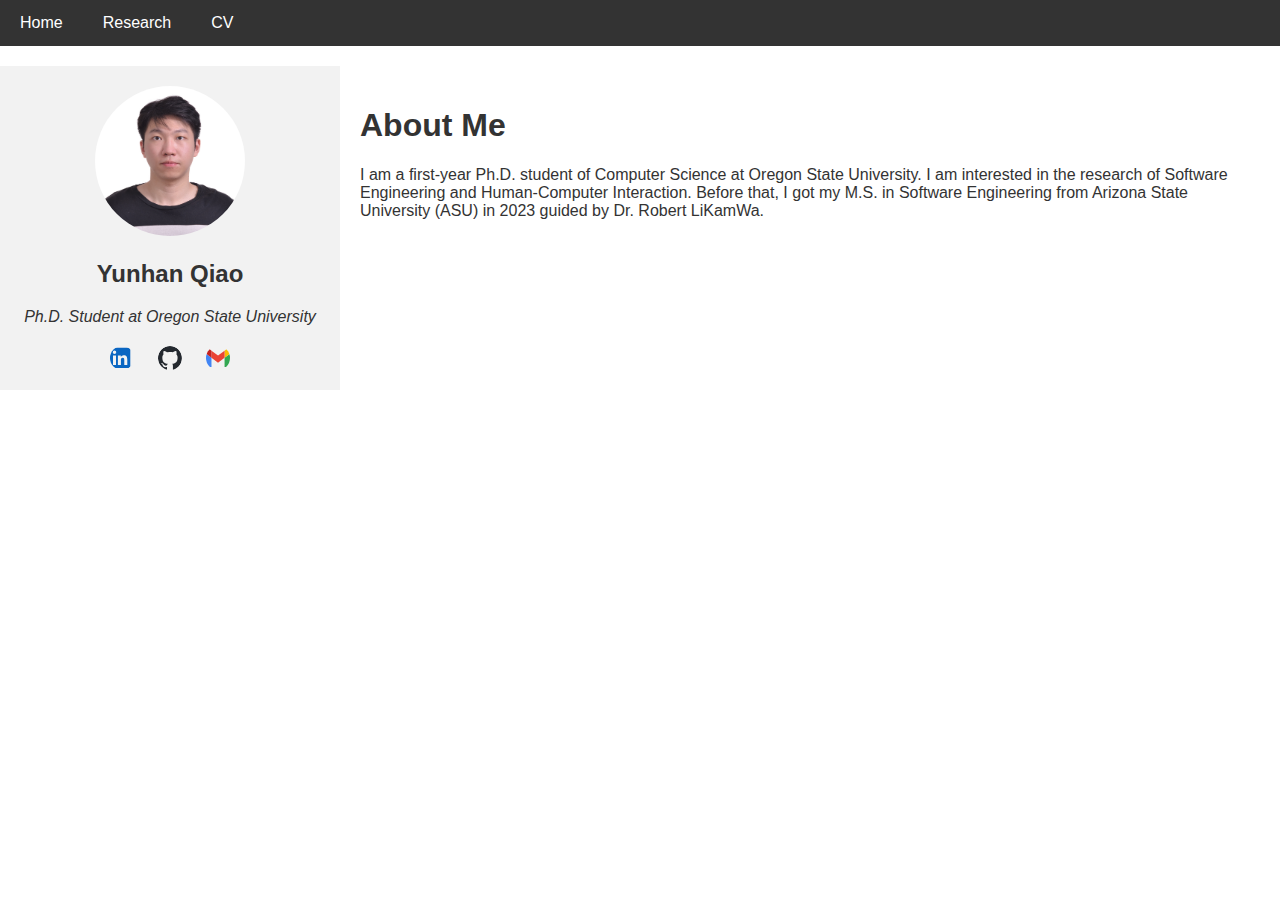
<file: index.html>
<!DOCTYPE html>
<html lang="en">
<head>
<meta charset="UTF-8">
<meta name="viewport" content="width=device-width, initial-scale=1.0">
<title>Professional Portfolio</title>
<style>
    body {
        font-family: 'Arial', sans-serif;
        margin: 0;
        padding: 0;
        color: #333;
    }
    .navbar {
        background-color: #333;
        overflow: hidden;
    }
    .navbar a {
        float: left;
        display: block;
        color: white;
        text-align: center;
        padding: 14px 20px;
        text-decoration: none;
    }
    .main {
        display: flex;
        margin-top: 20px;
    }
    .sidebar {
        flex: 1;
        padding: 20px;
        background-color: #f2f2f2;
        text-align: center; /* Center sidebar content */
    }
    .sidebar img {
        width: 150px;
        height: 150px;
        border-radius: 50%; /* Circular image */
        margin-bottom: 20px; /* Space below image */
    }
    .sidebar h2 {
        margin-top: 0;
    }
    .sidebar p {
        font-style: italic;
    }
    .social-icons {
        margin-top: 20px;
    }
    .social-icons img {
        width: 24px;
        height: 24px;
        margin: 0 10px;
    }
    .profile-content {
        flex: 3;
        padding: 20px;
    }
    .section {
        margin-bottom: 20px;
    }
    .sidebar img.profile-pic {
        width: 150px; /* Or any size you prefer */
        height: 150px; /* Should be the same as width for a circle */
        border-radius: 50%;
        object-fit: cover;
        margin-bottom: 20px;
    }
    .social-icons img {
        width: 24px; /* Smaller width for icons */
        height: 24px; /* Smaller height for icons */
        margin: 0 10px;
        vertical-align: middle;
    }
</style>
</head>
<body>

<div class="navbar">
    <!-- Add your navigation links here -->
    <a href="#home">Home</a>
    <a href="#">Research</a>
    <a href="CV-Yunhan Qiao.pdf" download="Yunhan_Qiao_CV.pdf">CV</a>
</div>

<div class="main">
    <div class="sidebar">
        <!-- Add your image, name, and position here -->
        <img src="IMG_2900.JPG" alt="Your Name" class="profile-pic">
        <h2>Yunhan Qiao</h2>
        <p>Ph.D. Student at Oregon State University</p>
        <!-- Add social media and personal links here -->
        <div class="social-icons">
            <!-- Replace # with your actual social profile links -->
            <a href="www.linkedin.com/in/yqiao18"><img src="linkedin.svg" alt="www.linkedin.com/in/yqiao18"></a>
            <a href="https://github.com/yqiao18"><img src="github.svg" alt="https://github.com/yqiao18"></a>
            <a href="qiaoy@oregonstate.edu"><img src="gmail.svg" alt=""></a>
            <!-- Add other icons as needed -->
        </div>
    </div>
    
    <div class="profile-content">
        <!-- Add your professional description here -->
        <div class="section">
            <h1>About Me</h1>
            <p>
                I am a first-year Ph.D. student of Computer Science at Oregon State University. I am interested in the research of Software Engineering and Human-Computer Interaction.
                Before that, I got my M.S. in Software Engineering from Arizona State University (ASU) in 2023 guided by Dr. Robert LiKamWa.
            </p>
        </div>
    </div>
</div>

</body>
</html>
</file>
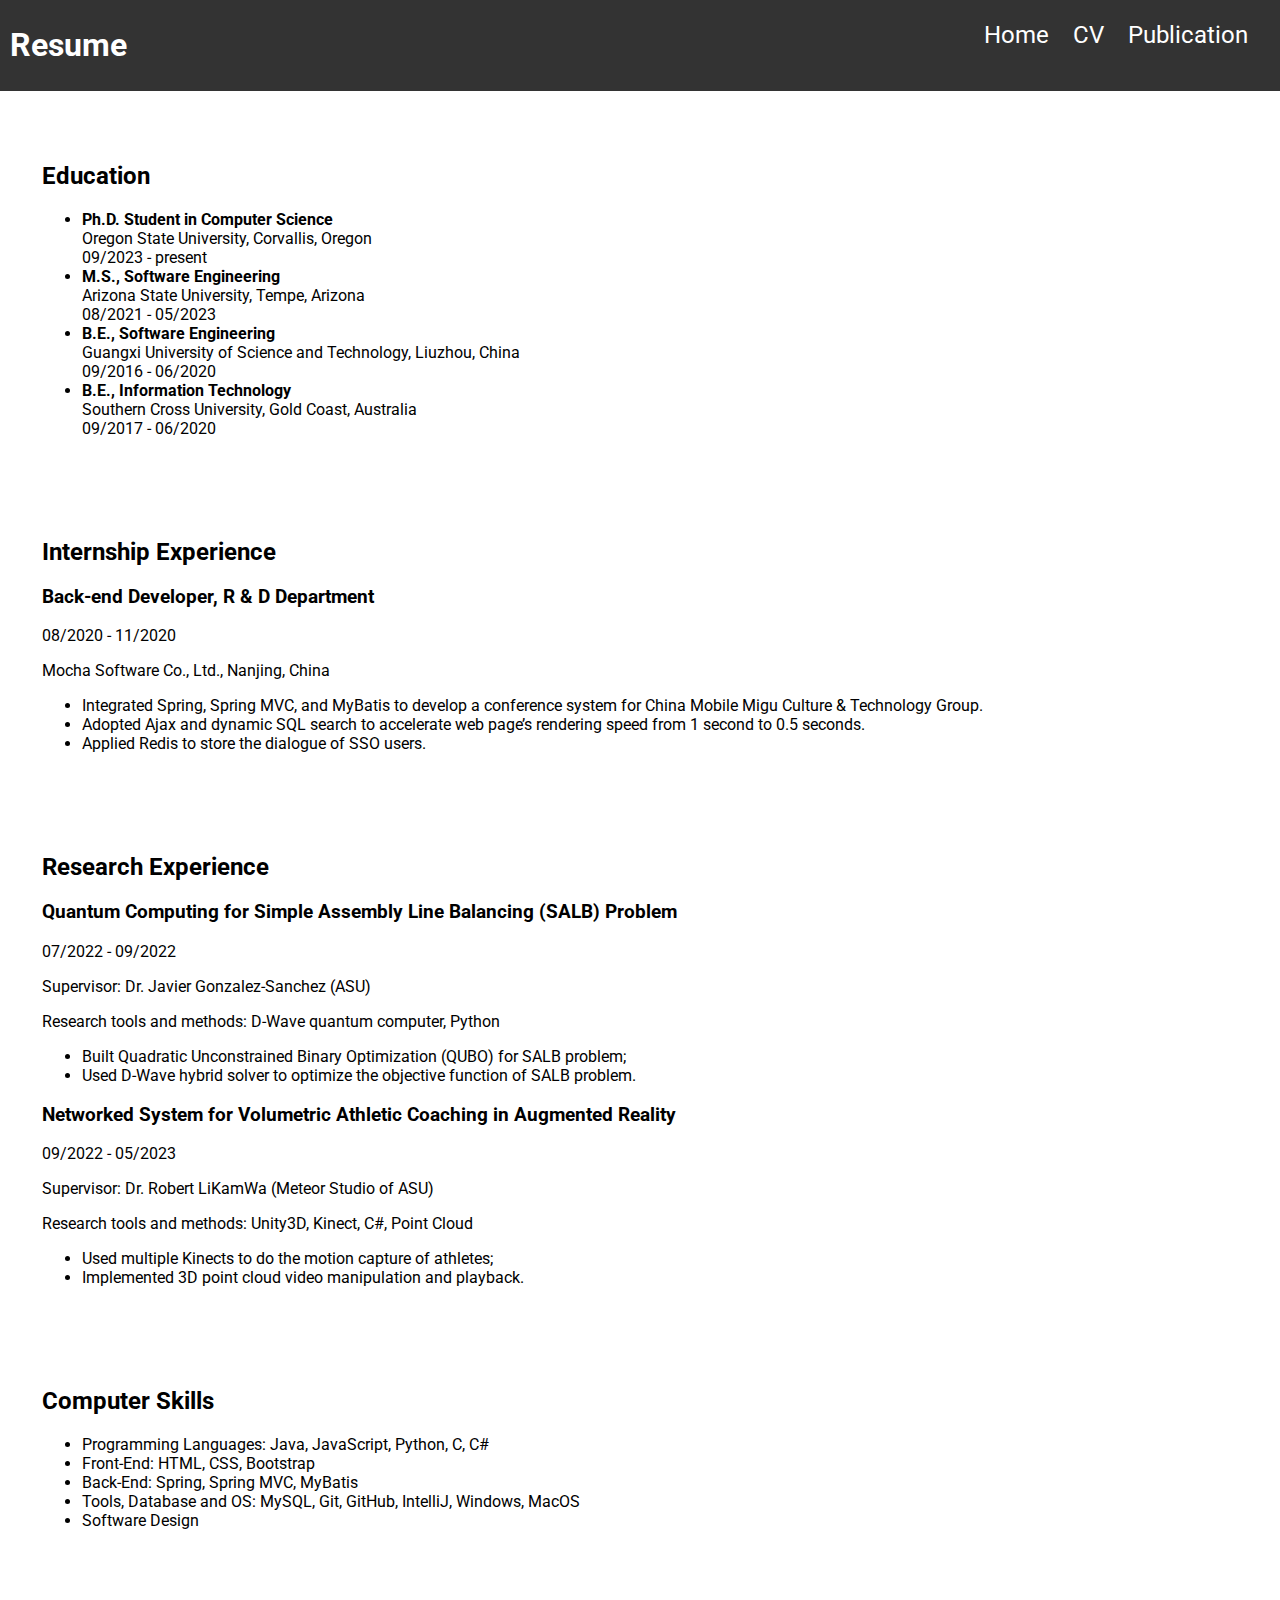
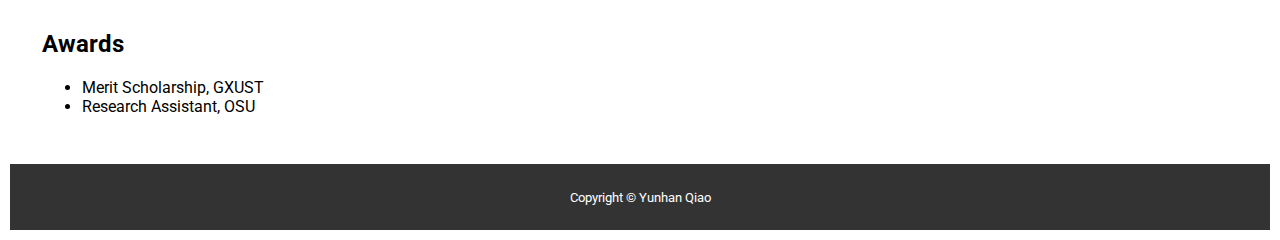
<file: resume.html>
<!DOCTYPE html>
<html lang="en">
<head>
    <meta charset="UTF-8">
    <title>Yunhan Qiao - Resume</title>
    <link rel="stylesheet" href="style.css">
    <link href="https://fonts.googleapis.com/css?family=Roboto:300,400,700" rel="stylesheet">
    <script src="https://code.jquery.com/jquery-3.6.0.min.js"></script>
</head>
<body>
    <header id="header">
        <h1>Resume</h1>
        <nav>
            <ul>
                <li><a href="index.html">Home</a></li>
                <li><a href="resume.html">CV</a></li>
                <li><a href="">Publication</a></li>
            </ul>
        </nav>
    </header>

    <main>
    <section id="education">
        <h2>Education</h2>
        <ul>
        <li>
            <strong>Ph.D. Student in Computer Science</strong><br>
            Oregon State University, Corvallis, Oregon<br>
            09/2023 - present
        </li>
        <li>
            <strong>M.S., Software Engineering</strong><br>
            Arizona State University, Tempe, Arizona<br>
            08/2021 - 05/2023
        </li>
        <li>
            <strong>B.E., Software Engineering</strong><br>
            Guangxi University of Science and Technology, Liuzhou, China<br>
            09/2016 - 06/2020
        </li>
        <li>
            <strong>B.E., Information Technology</strong><br>
            Southern Cross University, Gold Coast, Australia<br>
            09/2017 - 06/2020
        </li>
        </ul>
    </section>

    <section id="internship-experience">
        <h2>Internship Experience</h2>
        <div class="job">
        <h3>Back-end Developer, R & D Department</h3>
        <p>08/2020 - 11/2020</p>
        <p>Mocha Software Co., Ltd., Nanjing, China</p>
        <ul>
            <li>Integrated Spring, Spring MVC, and MyBatis to develop a conference system for China Mobile Migu Culture & Technology Group.</li>
            <li>Adopted Ajax and dynamic SQL search to accelerate web page’s rendering speed from 1 second to 0.5 seconds.</li>
            <li>Applied Redis to store the dialogue of SSO users.</li>
        </ul>
    </div>
    </section>

    <section id="research-experience">
        <h2>Research Experience</h2>
        <div class="project">
        <h3>Quantum Computing for Simple Assembly Line Balancing (SALB) Problem</h3>
        <p>07/2022 - 09/2022</p>
        <p>Supervisor: Dr. Javier Gonzalez-Sanchez (ASU)</p>
        <p>Research tools and methods: D-Wave quantum computer, Python</p>
        <ul>
            <li>Built Quadratic Unconstrained Binary Optimization (QUBO) for SALB problem;</li>
            <li>Used D-Wave hybrid solver to optimize the objective function of SALB problem.</li>
        </ul>
    </div>
    <div class="project">
        <h3>Networked System for Volumetric Athletic Coaching in Augmented Reality</h3>
        <p>09/2022 - 05/2023</p>
        <p>Supervisor: Dr. Robert LiKamWa (Meteor Studio of ASU)</p>
        <p>Research tools and methods: Unity3D, Kinect, C#, Point Cloud</p>
        <ul>
            <li>Used multiple Kinects to do the motion capture of athletes;</li>
            <li>Implemented 3D point cloud video manipulation and playback.</li>
        </ul>
    </div>
    </section>

    <section id="computer-skills">
        <h2>Computer Skills</h2>
        <ul>
        <li>Programming Languages: Java, JavaScript, Python, C, C#</li>
        <li>Front-End: HTML, CSS, Bootstrap</li>
        <li>Back-End: Spring, Spring MVC, MyBatis</li>
        <li>Tools, Database and OS: MySQL, Git, GitHub, IntelliJ, Windows, MacOS</li>
        <li>Software Design</li>
        </ul>
    </section>

    <section id="awards">
        <h2>Awards</h2>
        <ul>
            <li>Merit Scholarship, GXUST</li>
            <li>Research Assistant, OSU</li>
        </ul>
    </section>
    </main>

    <footer>
        <p>Copyright &copy; Yunhan Qiao
    </footer>
    
    <script src="script.js"></script>

</body>
</html>
</file>
<file: style.css>
/* Set default styles for the page */
body {
    font-family: 'Roboto', sans-serif;
    margin: 0;
    padding: 10px;
}

/* Style the header and navigation */
header {
    background-color: #333;
    color: #fff;
    display: flex;
    justify-content: space-between;
    padding: 5px 0;
    position: fixed;
    top: 0;
    left: 0;
    width: 100%;
    z-index: 1000;
    background-size: cover;
    background-position: center;
}

header li {
    font-size: 1.5em; 
}

main {
    margin-top: 100px; /* Adjust this value to match the height of your header */
}

h1 {
    font-size: 2em;
    margin-left: 10px;
}

nav ul {
    display: flex;
    list-style: none;
    margin-right: 2em;
    padding: 0;
}

nav li {
    margin-left: 1em;
}

nav a {
    color: #fff;
    text-decoration: none;
}

nav a:hover {
    text-decoration: underline;
}

/* Style the sections */
section {
    padding-top: 60px;
    padding: 2em;
    background-color: #fff;
}

/* Style the portfolio section */
#portfolio ul {
    display: flex;
    flex-wrap: wrap;
    list-style: none;
    margin: 0;
    padding: 0;
}

#portfolio li {
    background-color: #eee;
    border-radius: 5px;
    box-shadow: 0 0 5px rgba(0, 0, 0, 0.1);
    margin: 1em;
    padding: 1em;
    width: calc(33.33% - 2em);
}

/* Style the contact section */
form label {
    display: block;
    margin-bottom: 0.5em;
}

form input[type="text"],
form input[type="email"],
form textarea {
    border: 1px solid #ddd;
    border-radius: 5px;
    padding: 0.5em;
    width: 100%;
}

form input[type="submit"] {
    background-color: #333;
    border: none;
    border-radius: 5px;
    color: #fff;
    cursor: pointer;
    margin-top: 1em;
    padding: 0.5em;
}

form input[type="submit"]:hover {
    background-color: #666;
}

/* Style the footer */
footer {
    background-color: #333;
    color: #fff;
    font-size: 0.8em;
    padding: 1em;
    text-align: center;
}

.profile-pic {
    max-width: 200px;
    border-radius: 50%;
    margin: 20px;
}

/* Add other styles as needed */
</file>
